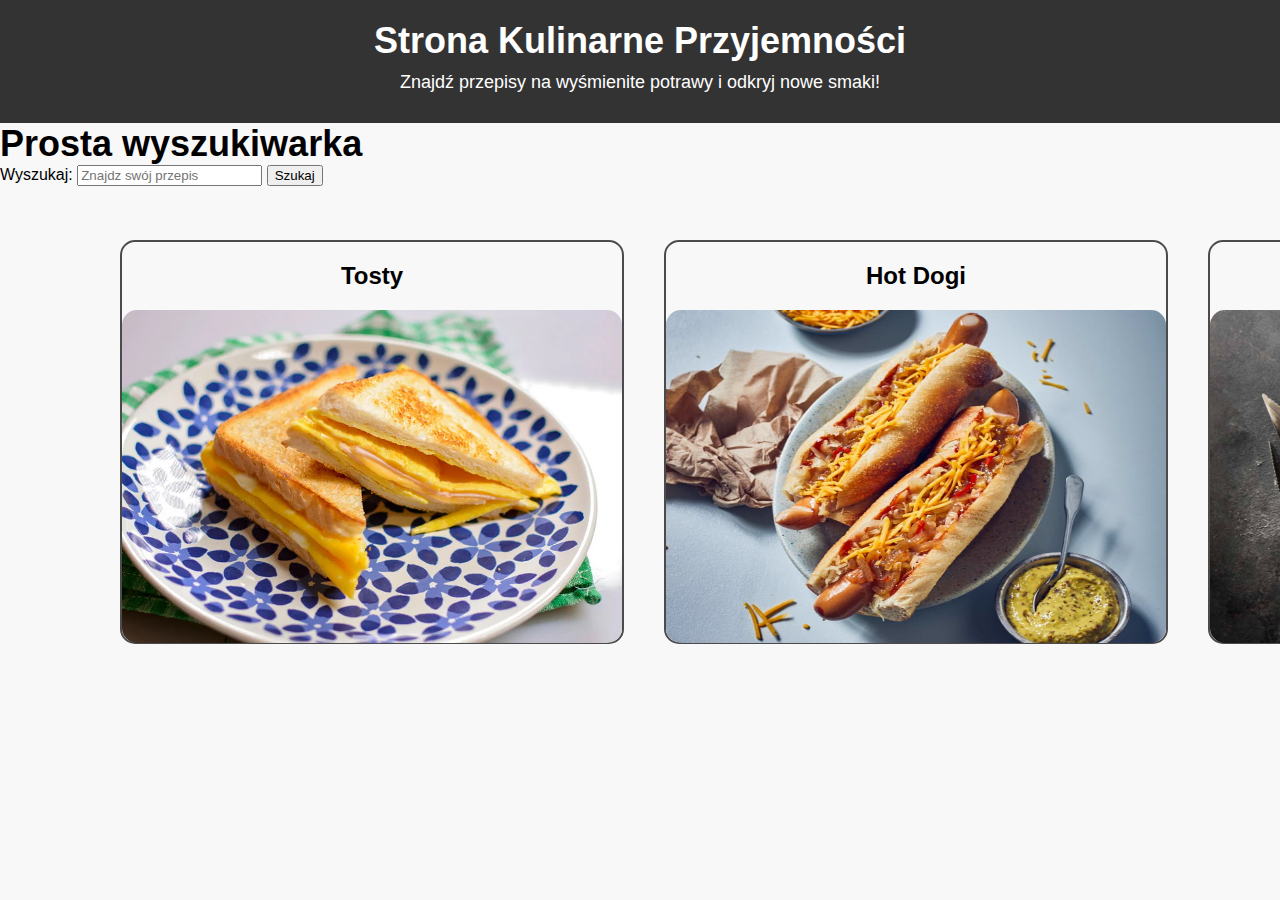
<file: index.html>
<!DOCTYPE html>
<html lang="pl">
    <head>
        <meta charset="UTF-8">
        <meta name="viewport" content="width=device-width, initial-scale=1.0">
        <title>przepisy</title>
        <link rel="stylesheet" href="style.css">    
    </head>
    <body>
        <header>
            <h1>Strona Kulinarne Przyjemności</h1>
            <p>Znajdź przepisy na wyśmienite potrawy i odkryj nowe smaki!</p>
        </header>
        
        <h1>Prosta wyszukiwarka</h1>
        
        <form action="/search-results-page" method="get">
        <label for="searchQuery">Wyszukaj:</label>
        <input type="text" id="searchQuery" name="q" placeholder="Znajdz swój przepis">
        <button type="submit">Szukaj</button>
        </form>

        <br>
        <br>
        <br>

        <div class="recipe-container">
            <div class="recipe" onclick="toasts()">
                <h2>Tosty</h2>
                <img src="tosty-omletem-i-szynka.webp" alt="Trulli" width="500" height="333">
            </div>

            <div class="recipe" onclick="hotdogs()">
                <h2>Hot Dogi</h2>
                <img src="d257bb4fe192628f00a98b1f08a7976fbf7f21d4.jpg" alt="Trulli" width="500" height="333">
            </div>

            <div class="recipe" onclick="steak()">
                <h2>stek t-bone</h2>
                <img src="przepis-na-stek-t-bone-01.jpg" alt="Trulli" width="500" height="333">
            </div>
        </div>

        <script>
            function toasts() {
                window.location.href = "file:///C:/Users/4853181/Desktop/platforma-kulinarna/recipes/toasts.html";
            }

            function hotdogs() {
                window.location.href = "file:///C:/Users/4853181/Desktop/platforma-kulinarna/recipes/hotdogs.html";
            }

            function steak() {
                window.location.href = "file:///C:/Users/4853181/Desktop/platforma-kulinarna/recipes/steak.html";
            }
        </script>
    </body>
</html>
</file>
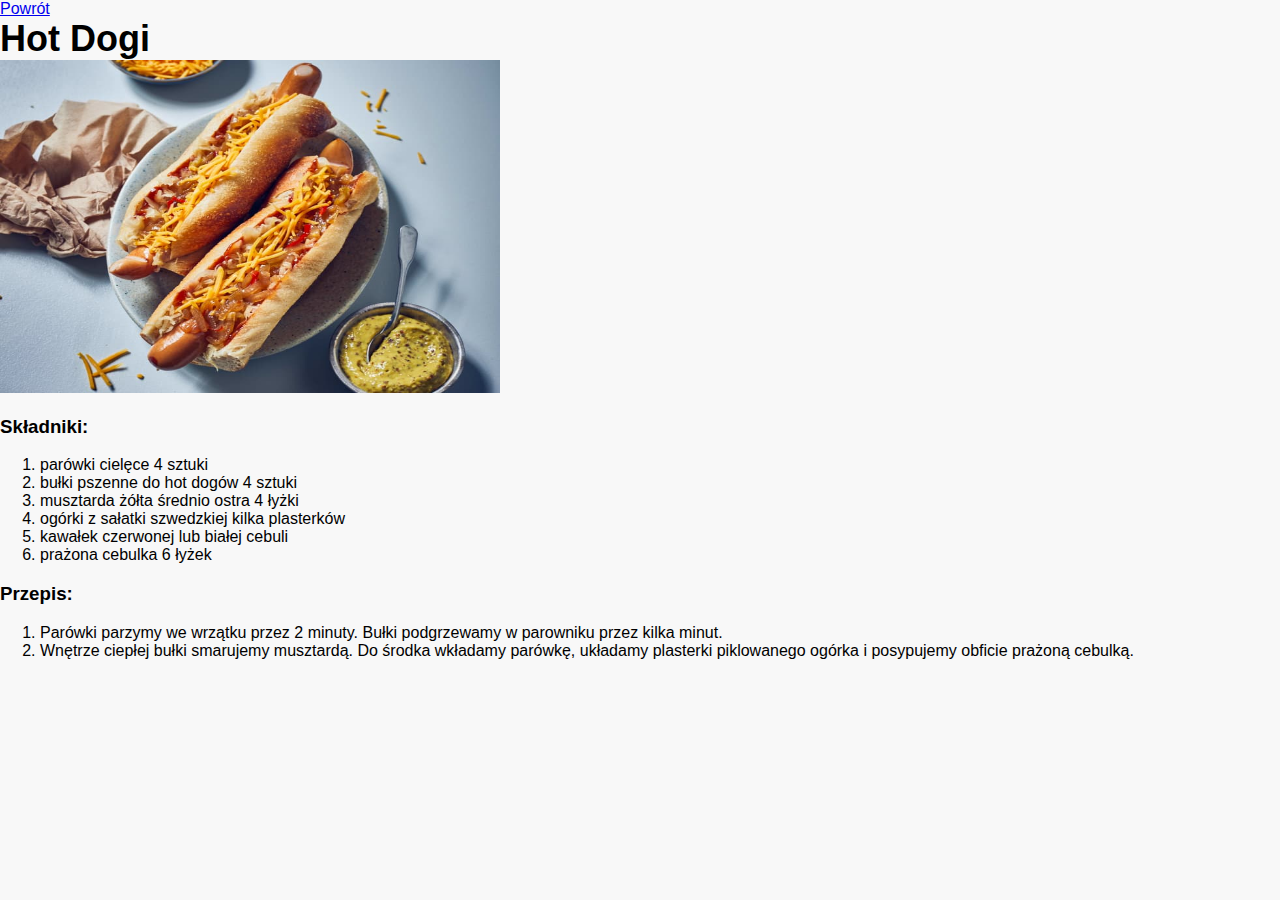
<file: recipes/hotdogs.html>
<!DOCTYPE html>
<html lang="en">
<head>
    <meta charset="UTF-8">
    <meta name="viewport" content="width=device-width, initial-scale=1.0">
    <title>Hot Dogi</title>
    <link rel="stylesheet" href="../style.css">
</head>
<body>
   
    <a href="../index.html">Powrót</a>
    <h1>Hot Dogi</h1>

    <img src="../d257bb4fe192628f00a98b1f08a7976fbf7f21d4.jpg" alt="Trulli" width="500" height="333">
    <h3>Składniki:</h3>
    <ol>
        <li>parówki cielęce 4 sztuki</li>
        <li>bułki pszenne do hot dogów 4 sztuki</li>
        <li>musztarda żółta średnio ostra 4 łyżki</li>
        <li>ogórki z sałatki szwedzkiej kilka plasterków</li>
        <li>kawałek czerwonej lub białej cebuli</li>
        <li>prażona cebulka 6 łyżek</li>

    </ol>
    <h3>Przepis:</h3>
    <ol>
       <li>Parówki parzymy we wrzątku przez 2 minuty. Bułki podgrzewamy w parowniku przez kilka minut.</li>
       <li>Wnętrze ciepłej bułki smarujemy musztardą. Do środka wkładamy parówkę, układamy plasterki piklowanego ogórka i posypujemy obficie prażoną cebulką.</li>

    </ol>
    
</body>
</html>
</file>
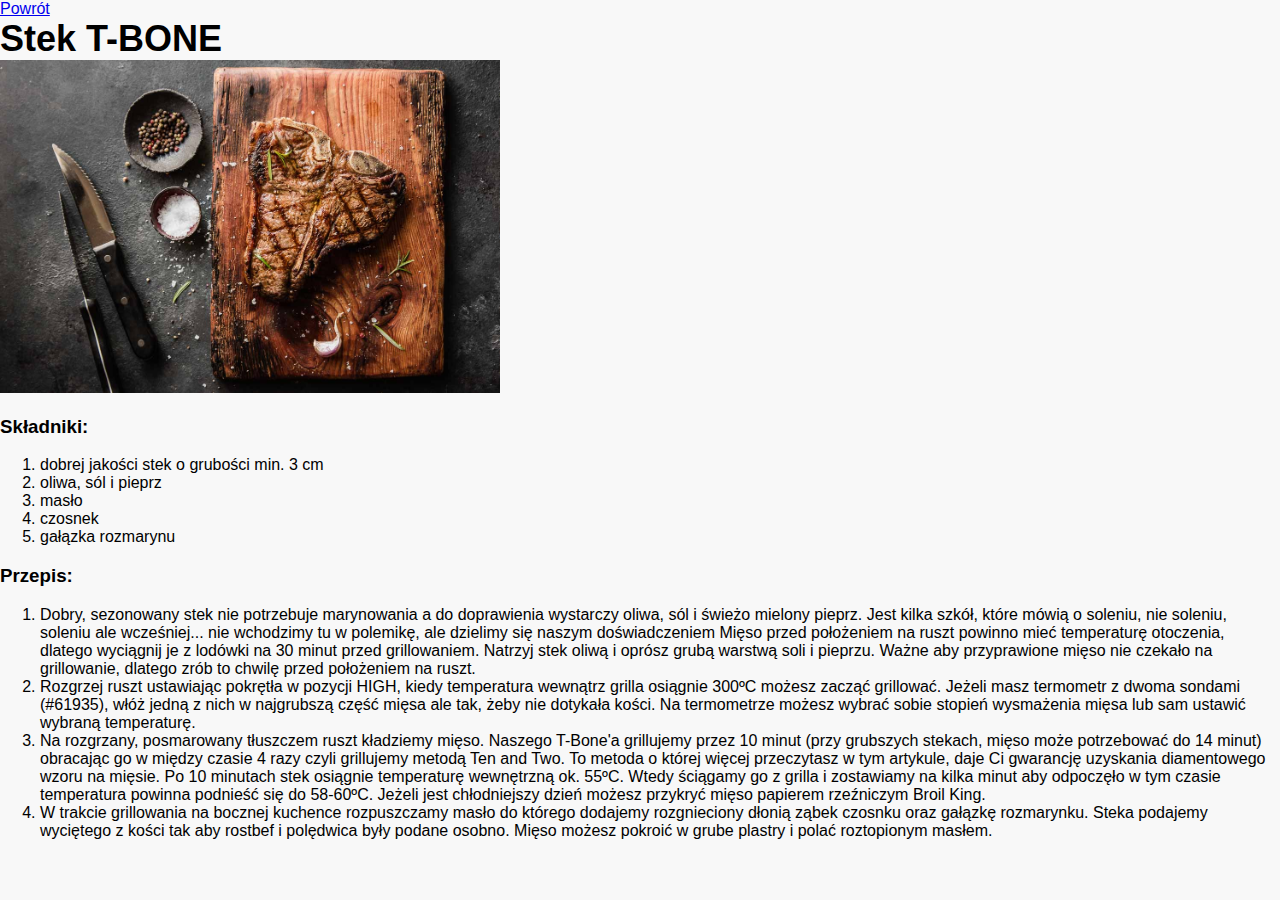
<file: recipes/steak.html>
<!DOCTYPE html>
<html lang="en">
<head>
    <meta charset="UTF-8">
    <meta name="viewport" content="width=device-width, initial-scale=1.0">
    <title>Stek T-bone</title>
    <link rel="stylesheet" href="../style.css">
</head>
<body>
    
    <a href="../index.html">Powrót</a>
    <h1>Stek T-BONE</h1>

    <img src="../przepis-na-stek-t-bone-01.jpg" alt="Trulli" width="500" height="333">
    <h3>Składniki:</h3>
    <ol>
        <li>dobrej jakości stek o grubości min. 3 cm</li>
        <li>oliwa, sól i pieprz</li>
        <li>masło</li>
        <li>czosnek</li>
        <li>gałązka rozmarynu</li>
    </ol>
    <h3>Przepis:</h3>
    <ol>
        <li>Dobry, sezonowany stek nie potrzebuje marynowania a do doprawienia wystarczy oliwa, sól i świeżo mielony pieprz. Jest kilka szkół, które mówią o soleniu, nie soleniu, soleniu ale wcześniej... nie wchodzimy tu w polemikę, ale dzielimy się naszym doświadczeniem

            Mięso przed położeniem na ruszt powinno mieć temperaturę otoczenia, dlatego wyciągnij je z lodówki na 30 minut przed grillowaniem. Natrzyj stek oliwą i oprósz grubą warstwą soli i pieprzu. Ważne aby przyprawione mięso nie czekało na grillowanie, dlatego zrób to chwilę przed położeniem na ruszt.</li>
            <li>Rozgrzej ruszt ustawiając pokrętła w pozycji HIGH, kiedy temperatura wewnątrz grilla osiągnie 300ºC możesz zacząć grillować. Jeżeli masz termometr z dwoma sondami (#61935), włóż jedną z nich w najgrubszą część mięsa ale tak, żeby nie dotykała kości. Na termometrze możesz wybrać sobie stopień wysmażenia mięsa lub sam ustawić wybraną temperaturę. </li>
            <li>Na rozgrzany, posmarowany tłuszczem ruszt kładziemy mięso. Naszego T-Bone'a grillujemy przez 10 minut (przy grubszych stekach, mięso może potrzebować do 14 minut) obracając go w między czasie 4 razy czyli grillujemy metodą Ten and Two. To metoda o której więcej przeczytasz w tym artykule, daje Ci gwarancję uzyskania diamentowego wzoru na mięsie. Po 10 minutach stek osiągnie temperaturę wewnętrzną ok. 55ºC. Wtedy ściągamy go z grilla i zostawiamy na kilka minut aby odpoczęło w tym czasie temperatura powinna podnieść się do 58-60ºC. Jeżeli jest chłodniejszy dzień możesz przykryć mięso papierem rzeźniczym Broil King.</li>
            <li>W trakcie grillowania na bocznej kuchence rozpuszczamy masło do którego dodajemy rozgnieciony dłonią ząbek czosnku oraz gałązkę rozmarynku. Steka podajemy wyciętego z kości tak aby rostbef i polędwica były podane osobno. Mięso możesz pokroić w grube plastry i polać roztopionym masłem.</li>
    </ol>
</body>
</html>
</file>
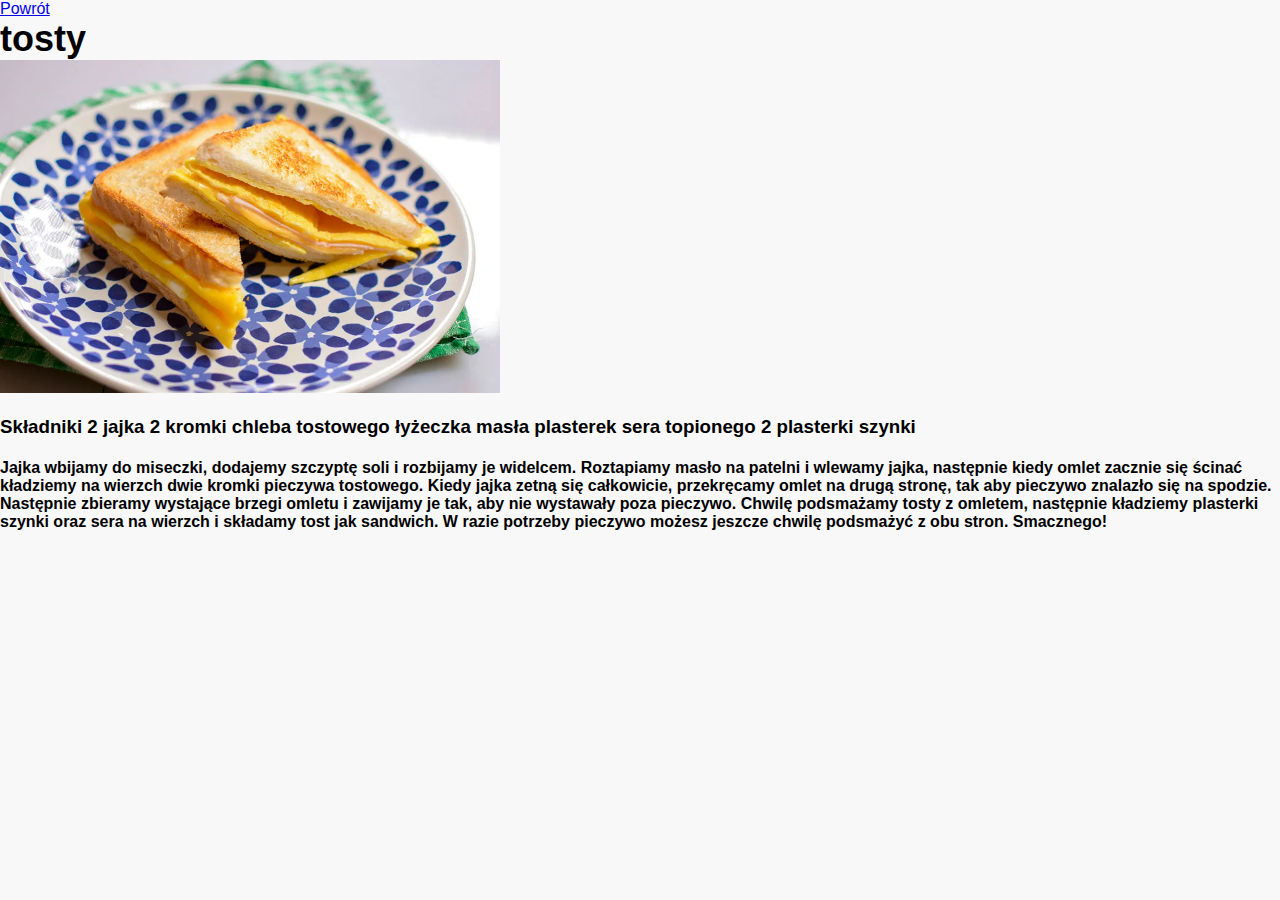
<file: recipes/toasts.html>
<!DOCTYPE html>
<html lang="en">
<head>
    <meta charset="UTF-8">
    <meta name="viewport" content="width=device-width, initial-scale=1.0">
    <title>Document</title>
    <link rel="stylesheet" href="../style.css">
</head>
<body>
    <a href="../index.html">Powrót</a>

    <h1>tosty</h1>
    <img src="../tosty-omletem-i-szynka.webp" alt="Trulli" width="500" height="333">
    <h3>Składniki
        2 jajka
        2 kromki chleba tostowego
        łyżeczka masła
        plasterek sera topionego
        2 plasterki szynki</h3>
        <h4>Jajka wbijamy do miseczki, dodajemy szczyptę soli i rozbijamy je widelcem.
            Roztapiamy masło na patelni i wlewamy jajka, następnie kiedy omlet zacznie się ścinać kładziemy na wierzch dwie kromki pieczywa tostowego.
            Kiedy jajka zetną się całkowicie, przekręcamy omlet na drugą stronę, tak aby pieczywo znalazło się na spodzie. Następnie zbieramy wystające brzegi omletu i zawijamy je tak, aby nie wystawały poza pieczywo.
            Chwilę podsmażamy tosty z omletem, następnie kładziemy plasterki szynki oraz sera na wierzch i składamy tost jak sandwich.
            W razie potrzeby pieczywo możesz jeszcze chwilę podsmażyć z obu stron. Smacznego!</h4>
</body>
</html>
</file>
<file: style.css>
body {
    font-family: Arial, sans-serif;
    margin: 0;
    padding: 0;
    background-color: #f8f8f8;
  }

  header {
    background-color: #333;
    color: #fff;
    padding: 20px 0;
    text-align: center;
  }

  h1 {
    font-size: 36px;
    margin: 0;
  }

  p {
    font-size: 18px;
    margin: 10px 0;
  }

.recipe-container {
  display: flex;
  margin-left: 100px;
}

.recipe {
  border-radius: 15px;
  border: 2px solid #4b4b4b;
  text-align: center;
  margin-left: 20px;
  margin-right: 20px;
  height: 400px;
}

.recipe:hover {
  cursor: pointer;
}

.recipe img {
  border-radius:15px;
}

.back {
  color:aqua;
  margin-bottom: 20px;
  text-align: center;
}
</file>
